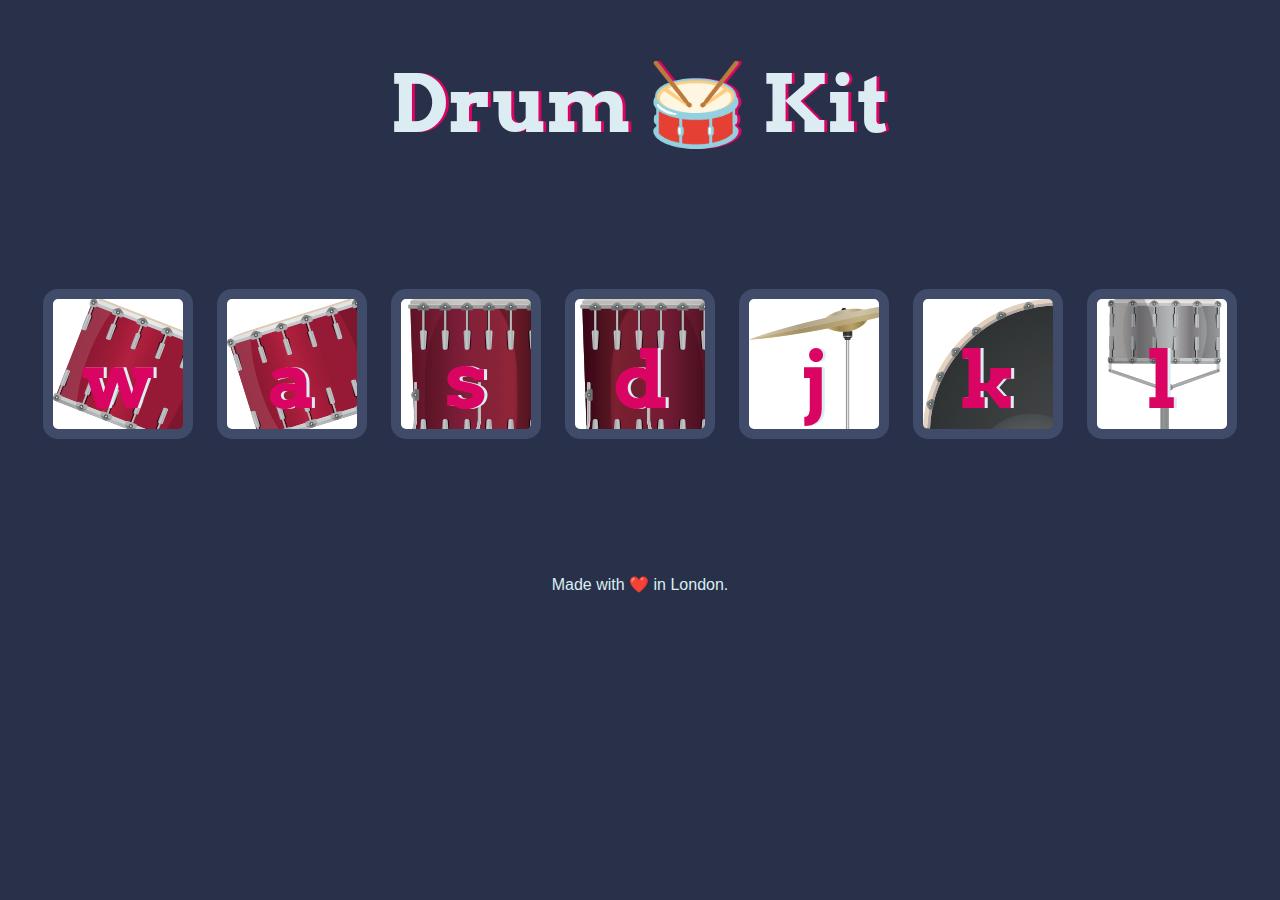
<file: index.html>
<!DOCTYPE html>
<html lang="en" dir="ltr">

<head>
  <meta charset="utf-8">
  <title>Drum Kit</title>
  <link rel="stylesheet" href="styles.css">
  <link href="https://fonts.googleapis.com/css?family=Arvo" rel="stylesheet">
</head>

<body>

  <h1 id="title">Drum 🥁 Kit</h1>
  <div class="set">
    <button class="w drum">w</button>
    <button class="a drum">a</button>
    <button class="s drum">s</button>
    <button class="d drum">d</button>
    <button class="j drum">j</button>
    <button class="k drum">k</button>
    <button class="l drum">l</button>
  </div>


  <footer>
    Made with ❤️ in London.
  </footer>
  <script src="index.js" charset="utf-8"></script>
</body>

</html>
</file>
<file: styles.css>
body {
  text-align: center;
  background-color: #283149;
}

h1 {
  font-size: 5rem;
  color: #DBEDF3;
  font-family: "Arvo", cursive;
  text-shadow: 3px 0 #DA0463;

}

footer {
  color: #DBEDF3;
  font-family: sans-serif;
}

.w {
background-image: url("images/tom1.png");
}

.a {
background-image: url("images/tom2.png");
}

.s {
background-image: url("images/tom3.png");
}

.d {
background-image: url("images/tom4.png");
}

.j {
background-image: url("images/crash.png");
}

.k {
background-image: url("images/kick.png");
}

.l {
background-image: url("images/snare.png");
}

.set {
  margin: 10% auto;
}

.game-over {
  background-color: red;
  opacity: 0.8;
}

.pressed {
  box-shadow: 0 3px 4px 0 #DBEDF3;
  opacity: 0.5;
}

.red {
  color: red;
}

.drum {
  outline: none;
  border: 10px solid #404B69;
  font-size: 5rem;
  font-family: 'Arvo', cursive;
  line-height: 2;
  font-weight: 900;
  color: #DA0463;
  text-shadow: 3px 0 #DBEDF3;
  border-radius: 15px;
  display: inline-block;
  width: 150px;
  height: 150px;
  text-align: center;
  margin: 10px;
  background-color: white;
}
</file>
